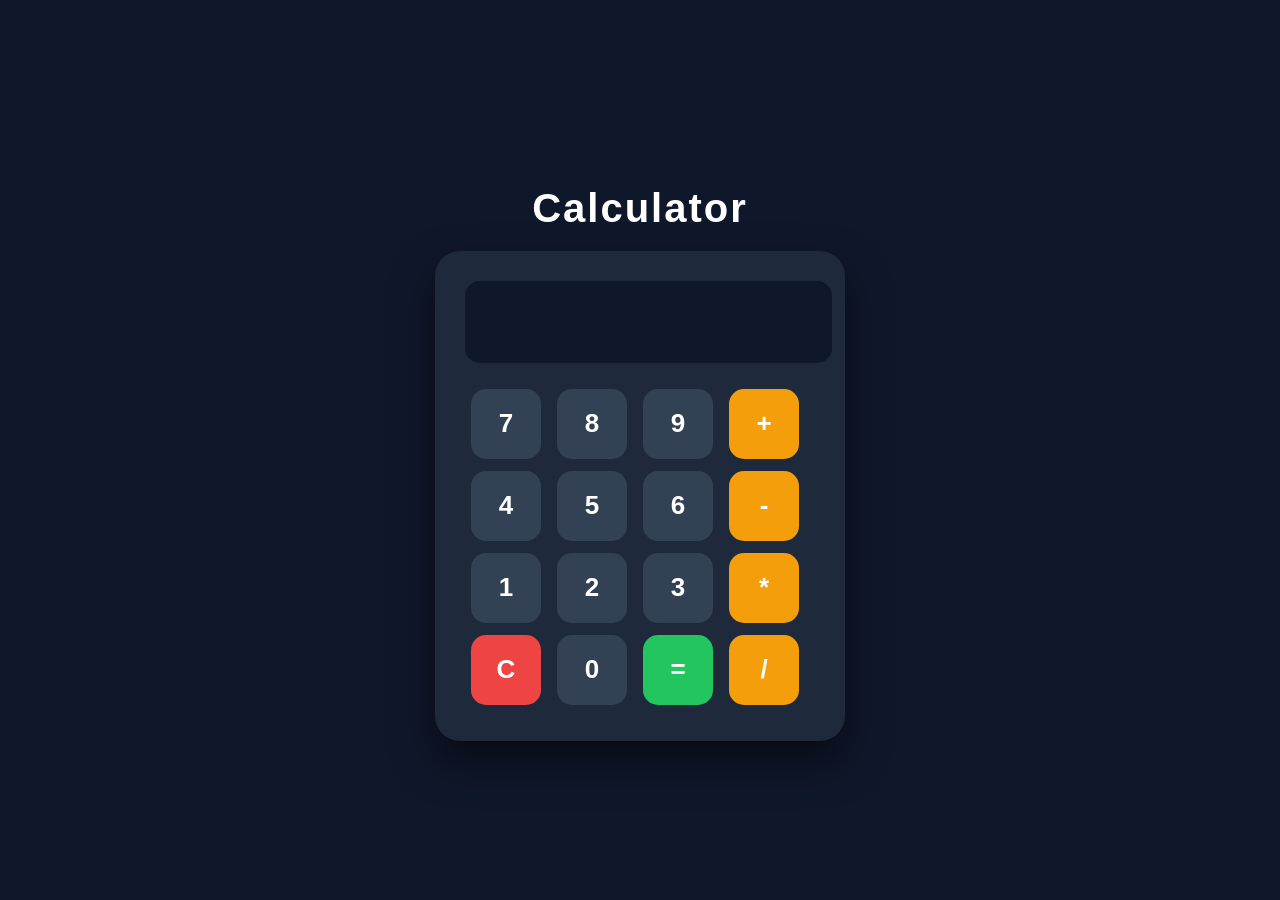
<file: index.html>
<!DOCTYPE html>
<html lang="en">
<head>
  <meta charset="UTF-8">
  <title>Calculatrice</title>
  <link rel="stylesheet" href="style.css">
</head>
<body>
    <h1 id="title">Calculator</h1>
    <div class="calc">
    <input id="result" disabled>
    
    <button onclick="add('7')">7</button>
    <button onclick="add('8')">8</button>
    <button onclick="add('9')">9</button>
    <button class="op" onclick="add('+')">+</button>

    <button onclick="add('4')">4</button>
    <button onclick="add('5')">5</button>
    <button onclick="add('6')">6</button>
    <button class="op" onclick="add('-')">-</button>

    <button onclick="add('1')">1</button>
    <button onclick="add('2')">2</button>
    <button onclick="add('3')">3</button>
    <button class="op" onclick="add('*')">*</button>

    <button class="clear" onclick="clearAll()">C</button>
    <button onclick="add('0')">0</button>
    <button class="equal" onclick="calculate()">=</button>
    <button class="op" onclick="add('/')">/</button>
  </div>
  <script src="script.js"></script> 
</body>
</html>
</body>
</html>
</file>
<file: style.css>
body { 
  display: flex; 
  justify-content: center; 
  align-items: center; 
  flex-direction: column;
  height: 100vh; 
  margin: 0;
  background: #0f172a; 
}
#title {
  color: white;
  font-size: 40px;
  text-align: center; 
  margin-bottom: 20px;
  font-family: sans-serif;
  letter-spacing: 2px;
}
.calc { 
  background: #1e293b; 
  padding: 30px; 
  border-radius: 25px; 
  width: 350px; 
  box-shadow: 0 20px 40px rgba(0,0,0,0.5);
}

#result { 
  width: 100%; 
  height: 80px; 
  font-size: 36px; 
  margin-bottom: 20px; 
  text-align: right; 
  border-radius: 15px;
  padding-right: 15px;
  border: none;
  background: #0f172a;
  color: white;
}

button { 
  width: 70px; 
  height: 70px; 
  margin: 6px; 
  font-size: 26px; 
  cursor: pointer; 
  border-radius: 15px;
  border: none;
  background: #334155; 
  color: white;
  font-weight: bold;
}

.op { 
  background: #f59e0b;
  color: white;
}

.equal { 
  background: #22c55e;
  color: white;
}

.clear { 
  background: #ef4444;
  color: white;
}

button:hover {
  filter: brightness(1.2); 
}
</file>
